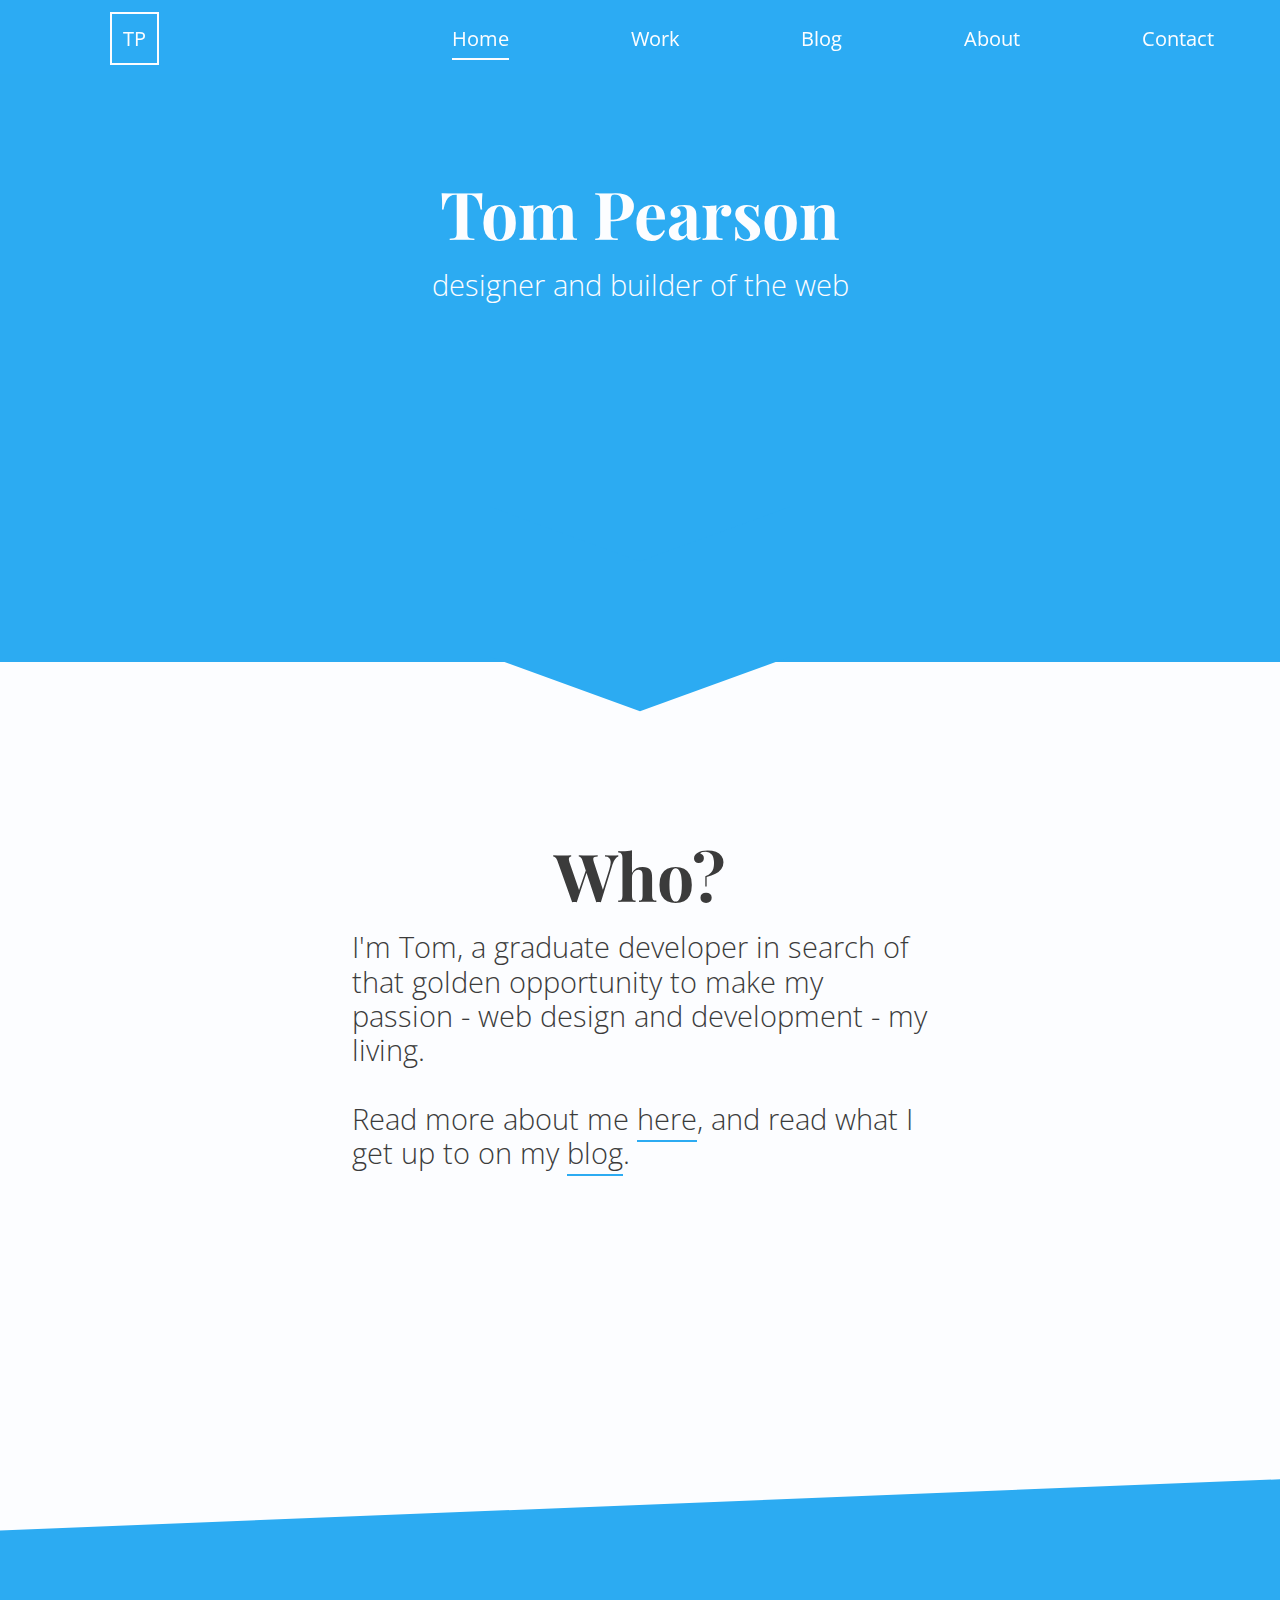
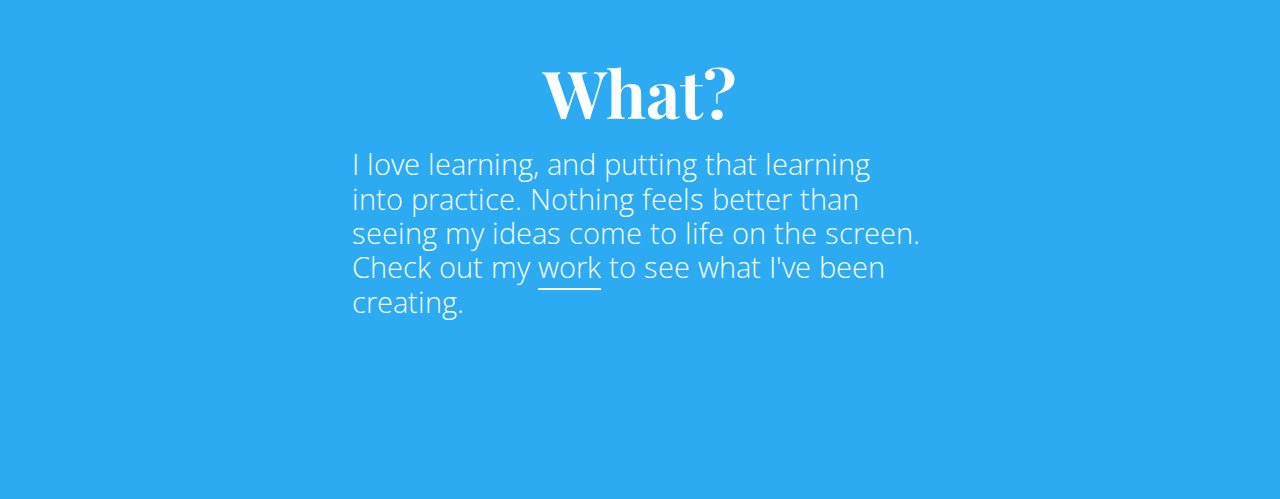
<file: index.html>
<!DOCTYPE html>
<html>

<head>
  <!-- Global site tag (gtag.js) - Google Analytics -->
  <script async src="https://www.googletagmanager.com/gtag/js?id=UA-119898732-1"></script>
  <script>
    window.dataLayer = window.dataLayer || [];

    function gtag() {
      dataLayer.push(arguments);
    }
    gtag('js', new Date());

    gtag('config', 'UA-119898732-1');
  </script>
  <meta name="viewport" content="width=device-width">
  <meta name="viewport" content="initial-scale=1.0">
  <meta charset="utf-8">
  <title>TP - Home</title>
  <link rel="stylesheet" href="css/styles.css">
  <link href="https://fonts.googleapis.com/css?family=Playfair+Display:400,700" rel="stylesheet">
  <link href="https://fonts.googleapis.com/css?family=Open+Sans:400,400i,700" rel="stylesheet">
</head>

<body>
  <header class="main-header">
    <div class="container grid">

      <nav class="main-nav" role="navigation">
        <a href="/index">
          <div class="logo">TP</div>
        </a>
        <ul>
          <li><a href="/index" class="current">Home</a></li>
          <li><a href="/work">Work</a></li>
          <li><a href="/blog">Blog</a></li>
          <li><a href="/about">About</a></li>
          <li><a href="/contact">Contact</a></li>
        </ul>
      </nav>
      <div class="nav-toggle">
        <div class="hamburger">
        </div>
      </div>
    </div>
  </header>


  <section class="one">
    <h1 class="page_title">Tom Pearson</h1>
    <h2 class="sub_title-inverse">designer and builder of the web</h2>
  </section>

  <section class="two">
    <h1 class="page_title">Who?</h1>
    <h2 class="sub_title">I'm Tom, a graduate developer in search of that golden opportunity to make my passion - web
      design and development - my living.
      <br><br>
      Read more about me <a class="text-link" href="about.html">here</a>, and read what I get up to on my
      <a class="text-link" href="blog.html">blog</a>.</h2>
  </section>

  <section class="three">
    <h1 class="page_title">What?</h1>
    <h2 class="sub_title-inverse">I love learning, and putting that learning into practice. Nothing feels better than
      seeing my ideas come to life on the screen. Check out my <a class="text-link-inverse" href="work.html">work</a>
      to see what I've been creating.</h2>
  </section>

  <!-- jQuery -->
  <script src="https://code.jquery.com/jquery-3.3.1.min.js"
    integrity="sha256-FgpCb/KJQlLNfOu91ta32o/NMZxltwRo8QtmkMRdAu8=" crossorigin="anonymous"></script>
  <script src="js/index.js"></script>
</body>


</html>
</file>
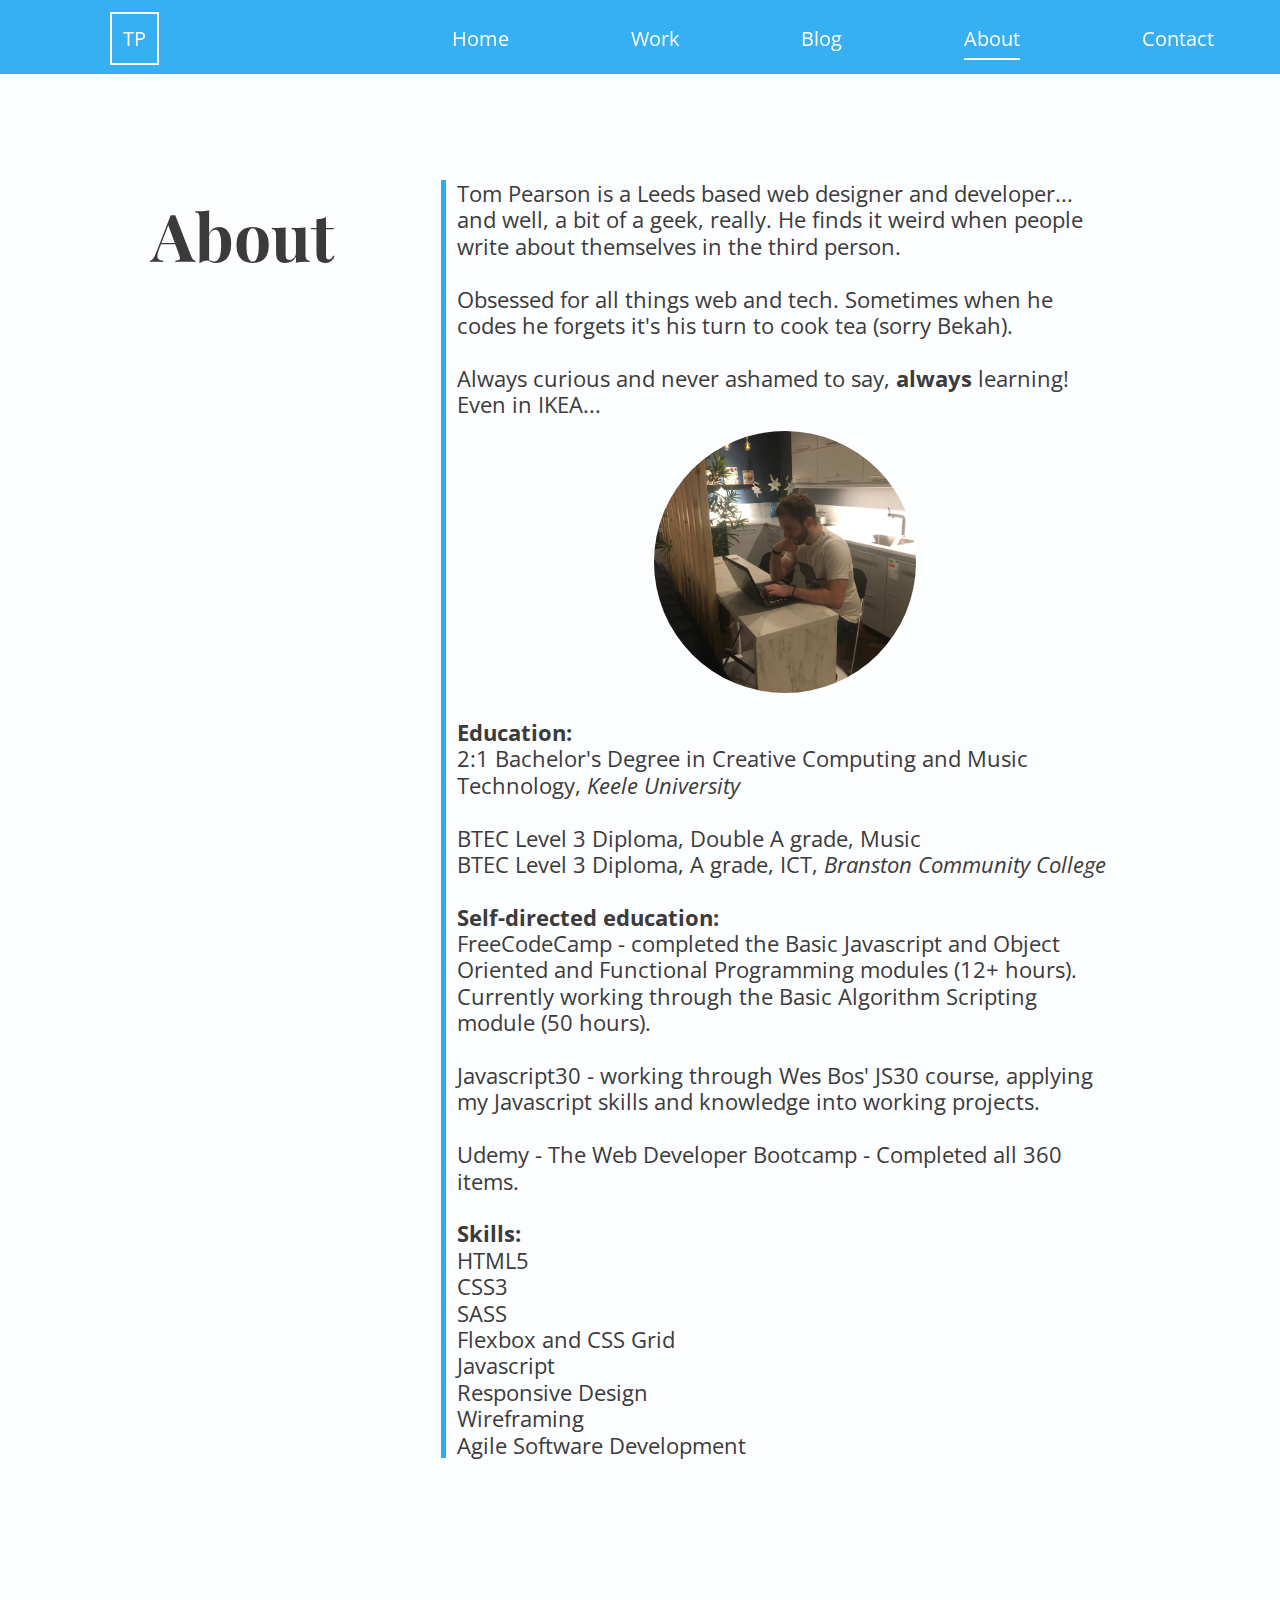
<file: about.html>
<!DOCTYPE html>
<html>

<head>
  <!-- Global site tag (gtag.js) - Google Analytics -->
  <script async src="https://www.googletagmanager.com/gtag/js?id=UA-119898732-1"></script>
  <script>
    window.dataLayer = window.dataLayer || [];

    function gtag() {
      dataLayer.push(arguments);
    }
    gtag('js', new Date());

    gtag('config', 'UA-119898732-1');
  </script>
  <meta name="viewport" content="width=device-width">
  <meta name="viewport" content="initial-scale=1.0">
  <meta charset="utf-8">
  <title>TP - About</title>
  <link rel="stylesheet" href="css/styles.css">
  <link href="https://fonts.googleapis.com/css?family=Playfair+Display:400,700" rel="stylesheet">
  <link href="https://fonts.googleapis.com/css?family=Open+Sans:400,400i,700" rel="stylesheet">
</head>

<body>

  <header class="main-header">
    <div class="container grid">
      <nav class="main-nav" role="navigation">
        <a href="/index">
          <div class="logo">TP</div>
        </a>
        <ul>
          <li><a href="/index">Home</a></li>
          <li><a href="/work">Work</a></li>
          <li><a href="/blog">Blog</a></li>
          <li><a href="/about" class="current">About</a></li>
          <li><a href="/contact">Contact</a></li>
        </ul>
      </nav>
      <div class="nav-toggle">
        <div class="hamburger">
        </div>
      </div>
    </div>
  </header>

  <section class="split">
    <h1 class="split__title">About</h1>
    <div class="split__about">
      <p class="split__about--info">
        Tom Pearson is a Leeds based web designer and developer... and well, a bit of a geek, really. He finds it weird
        when people write about themselves in the third person.</p>
      <br>
      <p class="split__about--info">
        Obsessed for all things web and tech. Sometimes when he codes he forgets it's his turn to cook tea (sorry
        Bekah).
      </p>
      <br>
      <p class="split__about--info">
        Always curious and never ashamed to say, <strong>always</strong> learning! Even in IKEA...
      </p>
      <img class="round" src="img/tom-computer-1.jpg">


      <br>

      <strong>Education:</strong>
      <br>
      2:1 Bachelor's Degree in Creative Computing and Music Technology, <i>Keele University</i>
      <br><br>
      BTEC Level 3 Diploma, Double A grade, Music<br>
      BTEC Level 3 Diploma, A grade, ICT, <i>Branston Community College</i>
      <br><br>
      <strong>Self-directed education:</strong>
      <br>
      FreeCodeCamp - completed the Basic Javascript and Object Oriented and Functional Programming modules (12+ hours).
      Currently working through the Basic Algorithm Scripting module (50 hours).
      <br><br>
      Javascript30 - working through Wes Bos' JS30 course, applying my Javascript skills and knowledge into working
      projects.
      <br><br>
      Udemy - The Web Developer Bootcamp - Completed all 360 items.
      <br><br>


      <strong>Skills:</strong>
      <ul class="ul-unstyled">
        <li>HTML5</li>
        <li>CSS3</li>
        <li>SASS</li>
        <li>Flexbox and CSS Grid</li>
        <li>Javascript</li>
        <li>Responsive Design</li>
        <li>Wireframing</li>
        <li>Agile Software Development</li>
      </ul>
    </div>
  </section>

  <!-- jQuery -->
  <script src="https://code.jquery.com/jquery-3.3.1.min.js"
    integrity="sha256-FgpCb/KJQlLNfOu91ta32o/NMZxltwRo8QtmkMRdAu8=" crossorigin="anonymous"></script>
  <script src="js/index.js"></script>
</body>

</html>
</file>
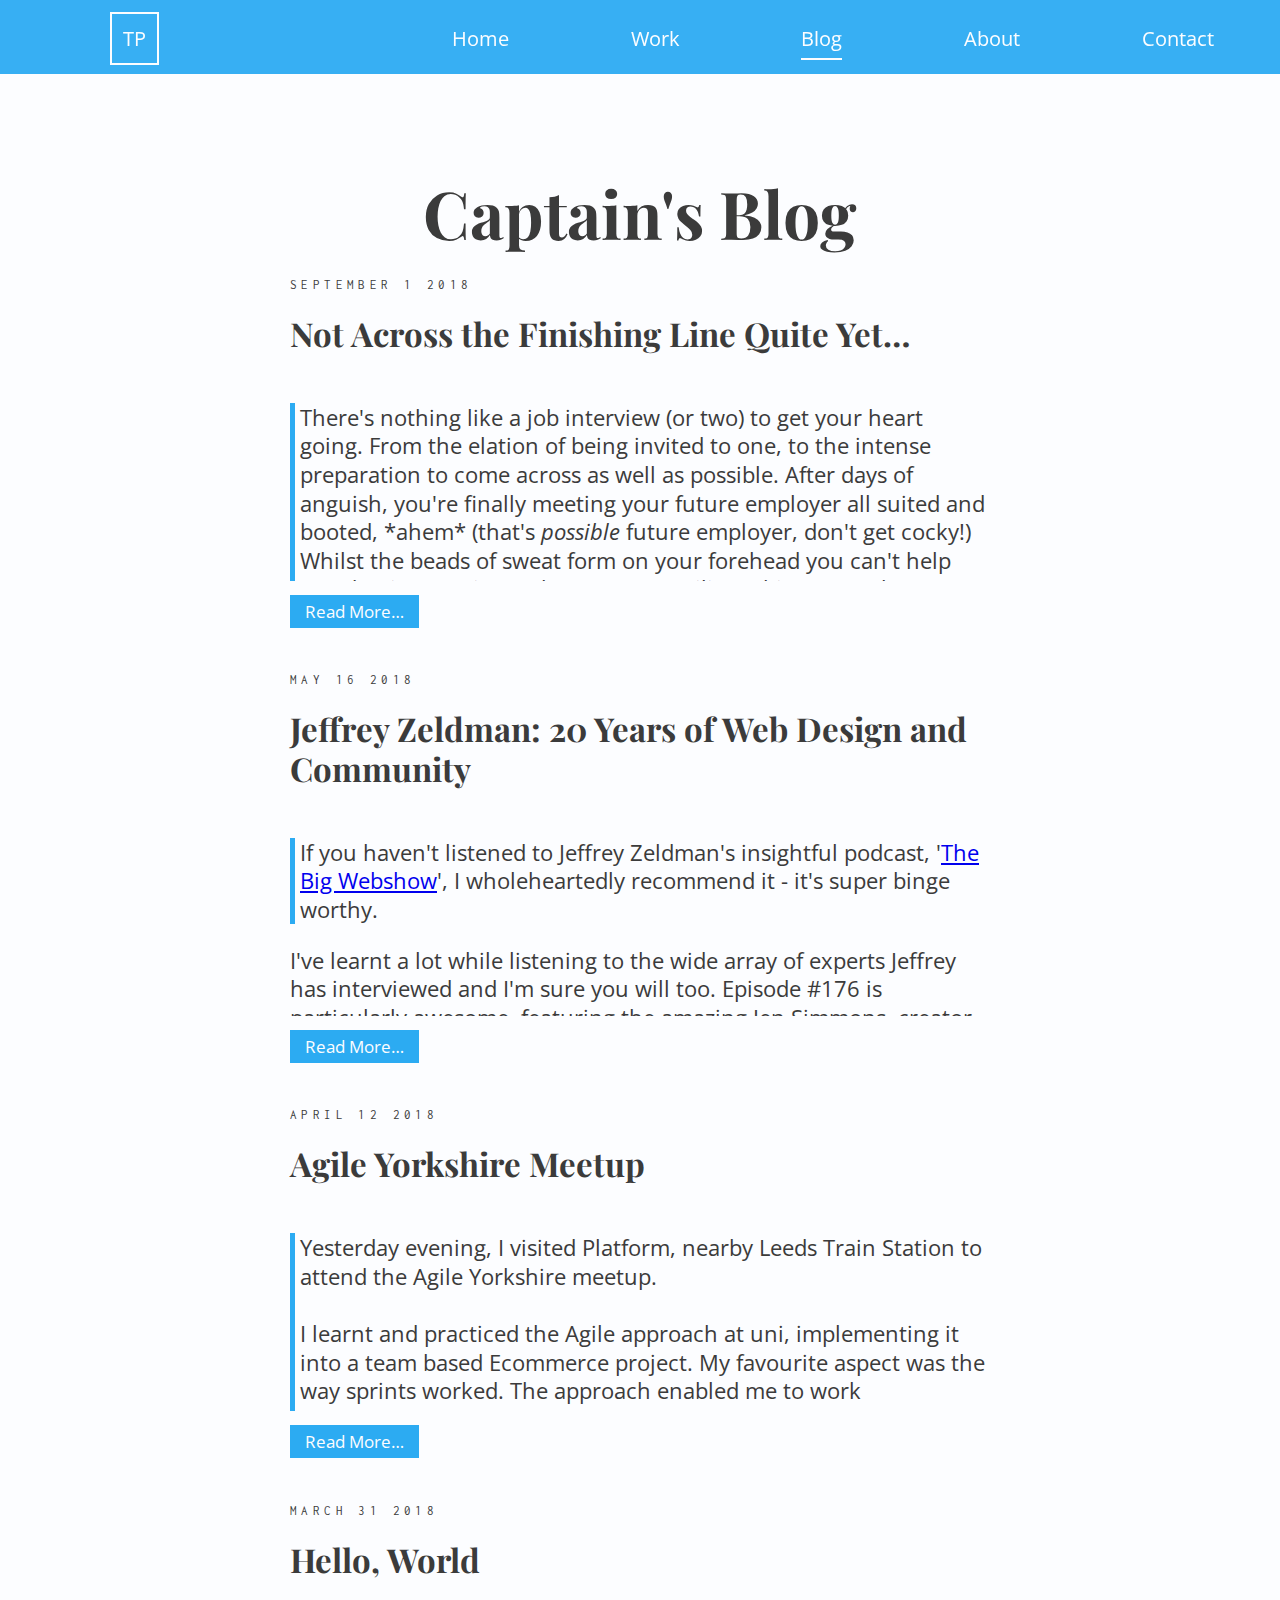
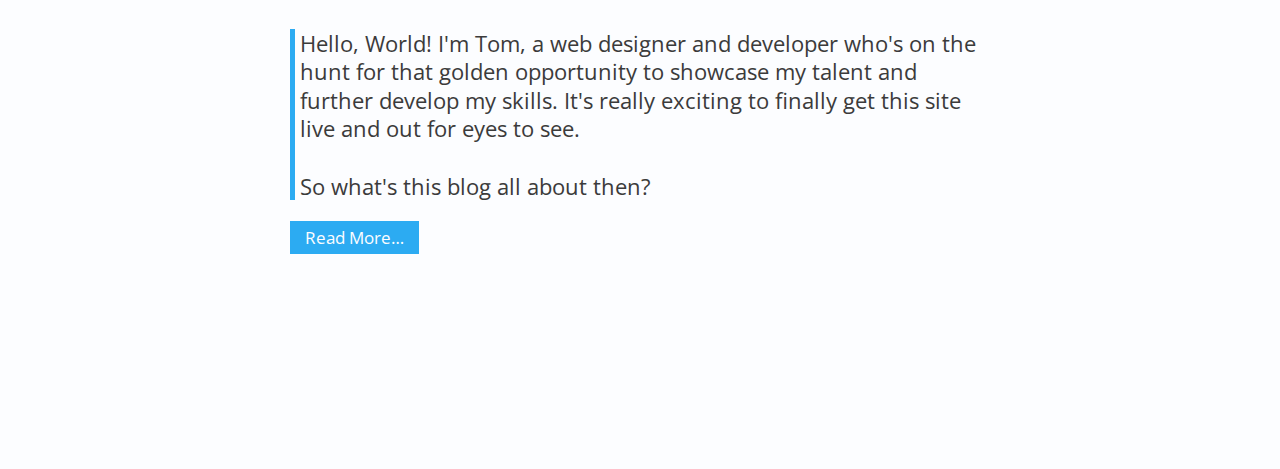
<file: blog.html>
<!DOCTYPE html>
<html>

<head>
  <!-- Global site tag (gtag.js) - Google Analytics -->
  <script async src="https://www.googletagmanager.com/gtag/js?id=UA-119898732-1"></script>
  <script>
    window.dataLayer = window.dataLayer || [];

    function gtag() {
      dataLayer.push(arguments);
    }
    gtag('js', new Date());

    gtag('config', 'UA-119898732-1');
  </script>
  <meta name="viewport" content="width=device-width">
  <meta name="viewport" content="initial-scale=1.0">
  <meta charset="utf-8">
  <title>TP - Blog</title>
  <link rel="stylesheet" href="css/styles.css">
  <link href="https://fonts.googleapis.com/css?family=Inconsolata" rel="stylesheet">
  <link href="https://fonts.googleapis.com/css?family=Playfair+Display:400,700" rel="stylesheet">
  <link href="https://fonts.googleapis.com/css?family=Open+Sans:400,400i,700" rel="stylesheet">
</head>

<body>
  <header class="main-header">
    <div class="container grid">
      <nav class="main-nav" role="navigation">
        <a href="/index">
          <div class="logo">TP</div>
        </a>
        <ul>
          <li><a href="/index">Home</a></li>
          <li><a href="/work">Work</a></li>
          <li><a href="/blog" class="current">Blog</a></li>
          <li><a href="/about">About</a></li>
          <li><a href="/contact">Contact</a></li>
        </ul>
      </nav>
      <div class="nav-toggle">
        <div class="hamburger">
        </div>
      </div>
    </div>
  </header>

  <section class="blog">
    <h1 class="page_title"> Captain's Blog </h1>
    <article class="post">
      <div class="date">September 1 2018</div>
      <h2>Not Across the Finishing Line Quite Yet…</h2>
      <div class="content read-more">
        <p class="quote">
          There's nothing like a job interview (or two) to get your heart going. From the elation of being invited to
          one, to the intense preparation to come across as well as possible. After days of anguish, you're finally
          meeting your future employer all suited and booted, *ahem* (that's <em>possible</em> future employer, don't
          get cocky!) Whilst the beads of sweat form on your forehead you can't help wonder, is your tie wonky? Are you
          smiling a bit too much? You don't wanna freak anyone out. Wait... Are you smiling enough?
        </p>
        <p class="post-content">
          They're throwing questions at you, but you're knocking them out of the park, and you have plenty of your own
          to ask. You're keen and interested, attentive and have work to back your answers up. You're absolutely ready
          to own this job and kick some butt… After days of waiting you finally hear back. You were very good and they
          were really impressed. You almost got the job, but there was another candidate who had more experience.
          <br><br>
          Thankfully, I was given positive feedback with mention of a few areas to improve upon - most of which revolve
          around experience. I'd learnt alot from the two interviews, become better at prepping for them and received
          great, actionable feedback so I can become that super experienced, number one candidate. Here's on to the
          next interview!
        </p>
        <hr>
      </div>

      <button class="read-more__button">Read More…</button>

    </article>


    <article class="post">
      <div class="date">May 16 2018</div>
      <h2>Jeffrey Zeldman: 20 Years of Web Design and Community</h2>
      <div class="content read-more">
        <p class="quote">
          If you haven't listened to Jeffrey Zeldman's insightful podcast,
          '<a href="http://5by5.tv/bigwebshow">The Big Webshow</a>', I wholeheartedly recommend it - it's super binge
          worthy.
        </p>

        <p class="post-content">
          I've learnt a lot while listening to the wide array of experts Jeffrey has interviewed and I'm sure you will
          too. Episode #176 is particularly awesome, featuring the amazing Jen Simmons, creator of
          '<a href="https://www.youtube.com/layoutland">Layout Land</a>' and member of the CSS Working Group.
          <br><br>
          You can hear the passion she has for the web in her explaination of the new, exciting tools we now have. The
          web can look amazing, without exploiting those hacky workarounds it was originally built on.
          <br><br>
          Anyway, back to Jeffrey. He's a huge proponent for web standards and was one of the first to bring the idea
          to the forefront of developers' minds. In doing so, he transformed how we create for the web, and did so
          pretty much overnight. The battle of the browsers ceased and allowed our web to become what it is today.
          <br><br>
          This documentary looks at Jeffrey's work in shaping the web. If you're interested in learning about web
          standards and how they were formed, it's worth a watch. I really liked what he said about sharing, it's what
          the web is all about, so I thought I'd share it here.
        </p>
        <div style="padding:56.25% 0 0 0;position:relative;"><iframe src="https://player.vimeo.com/video/219302853"
            style="position:absolute;top:0;left:0;width:100%;height:100%;" frameborder="0" webkitallowfullscreen
            mozallowfullscreen allowfullscreen></iframe></div>
        <script src="https://player.vimeo.com/api/player.js"></script>
        <hr>
      </div>
      <button class="read-more__button">Read More…</button>
    </article>




    <article class="post">
      <div class="date">April 12 2018</div>
      <h2> Agile Yorkshire Meetup</h2>
      <div class="content read-more">
        <p class="quote">
          Yesterday evening, I visited Platform, nearby Leeds Train Station to attend the Agile Yorkshire meetup.
          <br><br>
          I learnt and practiced the Agile approach at uni, implementing it into a team based Ecommerce project. My
          favourite aspect was the way sprints worked. The approach enabled me to work dynamically, responding to
          developments in my knowledge.
        </p>
        <p class="post-content">
          The first talk, 'How Our PO Learned to Stop Worrying and Love MVP' was presented by Joe Williams, a developer
          at Sky who worked on the Sky Sports Live Player App.
          <br><br>
          Joe's team was tasked with delivering a new version of the Live Player app, to meet the deadline of the start
          of the Premier League, just a few weeks away at the time.
          <br><br>
          The team's PO (Product Owner), having seen similar apps to Sky's, wanted all the bells and whistles
          imaginable. The team however, knew they wouldn't be able to deliver such a thing, being only a few short
          weeks away from the Premier League… This made the PO stressed… Which, in turn, the team mirrored.
          <br><br>
          The solution? Minimal Viable Product (MVP). This goes hand in hand with the Agile process - it's all about
          iteration. The first release didn't have to be perfect, so long as it delivered enough and hit the primary
          functions. It's a given that the product will be worked on, so why not release it, then gain user feedback
          which can then steer further iterations? 
          <br><br>
          Joe and his team pushed for this approach and thankfully the PO was satisfied. Something workable would be
          delivered, not some half baked, bug-ridden app that risked the reputation of the company.
          <br><br>
          The approach worked and the app was a success, increasing viewership of the matches greatly. Joe and his team
          improved the app with every sprint. Match updates were instantaneous on the next release when they were
          originally a few minutes behind.
          <br><br>
          All-in-all, MVP looks to be a worthy approach, especially when deadlines are tight and deliverables need to
          function.
        </p>
        <hr>
      </div>
      <button class="read-more__button">Read More…</button>
    </article>


    <article class="post">
      <div class="date">March 31 2018</div>
      <h2> Hello, World</h2>
      <div class="content read-more">
        <p class="quote">
          Hello, World! I'm Tom, a web designer and developer who's on the hunt for that golden opportunity to showcase
          my talent and further develop my skills. It's really exciting to finally get this site live and out for eyes
          to see.
          <br><br>
          So what's this blog all about then?
        </p>
        </p>
        <p class="post-content">
          I'll be using it to share my web development journey with the aim to help others. I imagine the ‘Others’ to
          be, like me, curious, confused and endlessly excited to create for the web. Hopefully I can share a few cool
          tricks along the way!
        </p>
        <figure>
          <img class="post-image" src="img/desk.jpg" alt="image of my desk with computer">
          <figcaption>
            My desk, where I'll be working from for the majority of my web dev journey.
          </figcaption>
        </figure>
        <hr>
      </div>
      <button class="read-more__button">Read More…</button>
    </article>
  </section>


  <!-- jQuery -->
  <script src="https://code.jquery.com/jquery-3.3.1.min.js"
    ntegrity="sha256-FgpCb/KJQlLNfOu91ta32o/NMZxltwRo8QtmkMRdAu8=" crossorigin="anonymous"></script>
  <script src="js/index.js"></script>
</body>

</html>
</file>
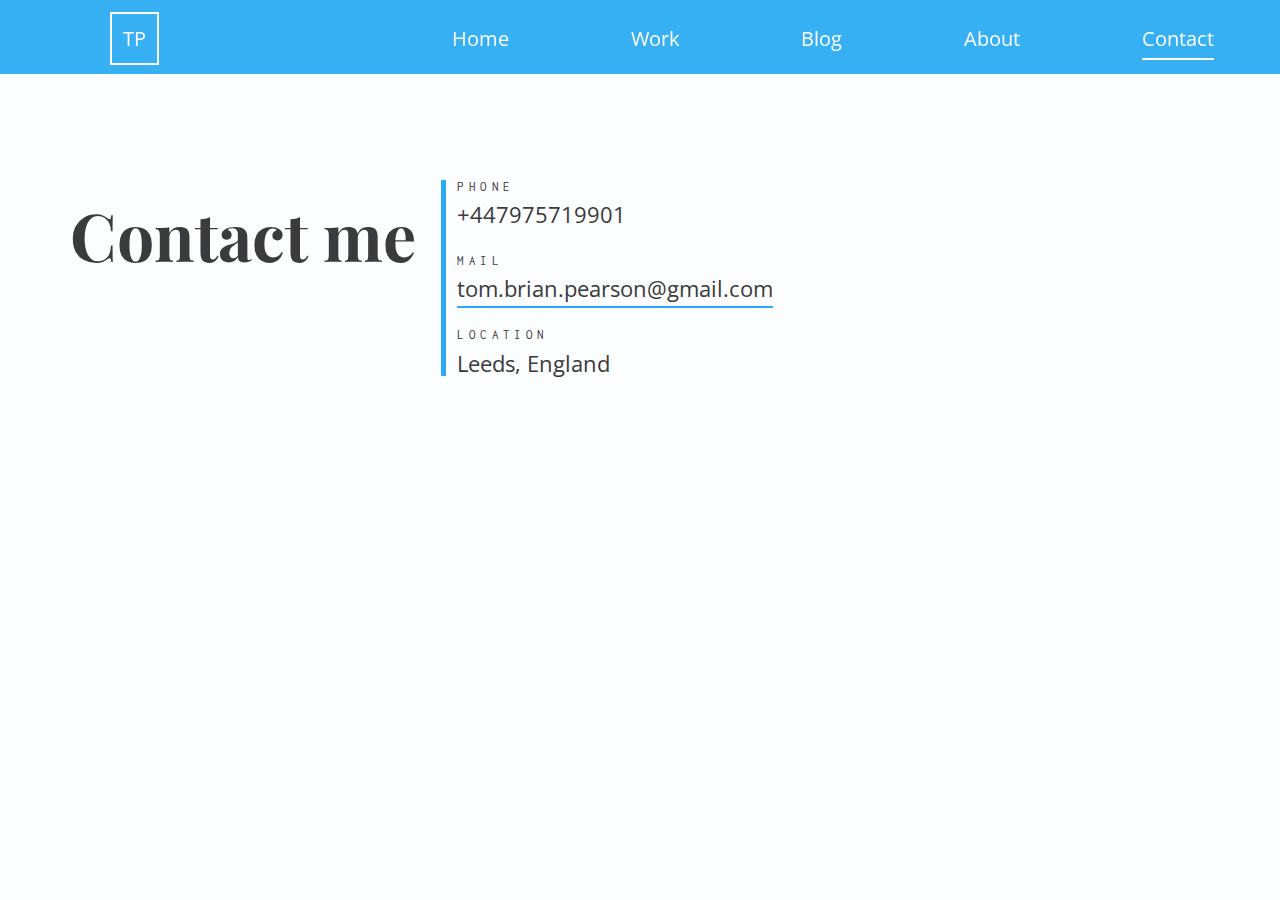
<file: contact.html>
<!DOCTYPE html>
<html>

<head>
  <!-- Global site tag (gtag.js) - Google Analytics -->
  <script async src="https://www.googletagmanager.com/gtag/js?id=UA-119898732-1"></script>
  <script>
    window.dataLayer = window.dataLayer || [];

    function gtag() {
      dataLayer.push(arguments);
    }
    gtag('js', new Date());

    gtag('config', 'UA-119898732-1');
  </script>
  <meta name="viewport" content="width=device-width">
  <meta name="viewport" content="initial-scale=1.0">
  <meta charset="utf-8">
  <title>TP - Contact Me</title>
  <link rel="stylesheet" href="css/styles.css">
  <link href="https://fonts.googleapis.com/css?family=Inconsolata" rel="stylesheet">
  <link href="https://fonts.googleapis.com/css?family=Playfair+Display:400,700" rel="stylesheet">
  <link href="https://fonts.googleapis.com/css?family=Open+Sans:400,400i,700" rel="stylesheet">
</head>

<body>

  <header class="main-header">
    <div class="container grid">
      <nav class="main-nav" role="navigation">
        <a href="/index">
          <div class="logo">TP</div>
        </a>
        <ul>
          <li><a href="/index">Home</a></li>
          <li><a href="/work">Work</a></li>
          <li><a href="/blog">Blog</a></li>
          <li><a href="/about">About</a></li>
          <li><a href="/contact" class="current">Contact</a></li>
        </ul>
      </nav>
      <div class="nav-toggle">
        <div class="hamburger">
        </div>
      </div>
    </div>
  </header>

  <section class="split">
    <h1 class="split__title">Contact me</h1>

    <div class="split__about">
      <div class="info-title">Phone</div>
      <p class="split__about--info">
        +447975719901
      </p>

      <br>

      <div class="info-title">mail</div>
      <p class="split__about--info">
        <a class="text-link" href="mailto:tom.brian.pearson@gmail.com">tom.brian.pearson@gmail.com</a>
      </p>

      <br>

      <div class="info-title">Location</div>
      <p class="split__about--info">
        Leeds, England
      </p>

    </div>
  </section>

  <!-- jQuery -->
  <script src="https://code.jquery.com/jquery-3.3.1.min.js"
    integrity="sha256-FgpCb/KJQlLNfOu91ta32o/NMZxltwRo8QtmkMRdAu8=" crossorigin="anonymous"></script>
  <script src="js/index.js"></script>
</body>

</script>

</html>
</file>
<file: css/styles.css>
:root {
  font-size: 18px; }

@media only screen and (min-width: 600px) {
  :root {
    font-size: 22px; } }

* {
  -webkit-box-sizing: border-box;
  box-sizing: border-box; }

body {
  font-family: 'Open Sans', sans-serif;
  padding: 0;
  margin: 0;
  background: #fcfdff; }
  body em {
    font-style: italic; }

.header-container {
  background-color: #2CABF2;
  display: -webkit-box;
  display: -ms-flexbox;
  display: flex;
  -webkit-box-orient: vertical;
  -webkit-box-direction: normal;
  -ms-flex-direction: column;
  flex-direction: column; }

.grid {
  display: -webkit-box;
  display: -ms-flexbox;
  display: flex;
  -ms-flex-wrap: wrap;
  flex-wrap: wrap; }

.container {
  padding: 0 2em 0 0;
  background-color: #2CABF2; }

.main-header {
  position: absolute;
  top: 0;
  left: 0;
  right: 0;
  padding-top: 0.5em; }

.logo {
  display: none; }
  @media (min-width: 725px) {
    .logo {
      display: block;
      border: 2px solid #fcfdff;
      color: #fcfdff;
      position: absolute;
      padding: 0.5rem;
      margin: 0;
      bottom: 0.4rem;
      left: 5rem; } }

.main-nav {
  z-index: 100;
  background-color: rgba(44, 171, 242, 0.95);
  position: fixed;
  top: 0;
  right: 0;
  left: 100%;
  overflow: hidden;
  -webkit-transition: all ease-in-out 250ms;
  -o-transition: all ease-in-out 250ms;
  transition: all ease-in-out 250ms; }
  @media (min-width: 725px) {
    .main-nav {
      left: 0;
      position: fixed;
      padding: 1em 3em 1em 15em;
      -webkit-box-flex: 1;
      -ms-flex: auto;
      flex: auto;
      text-align: right; } }
  .main-nav ul {
    margin: 0;
    padding: 0;
    list-style: none;
    display: -webkit-box;
    display: -ms-flexbox;
    display: flex;
    -webkit-box-orient: vertical;
    -webkit-box-direction: normal;
    -ms-flex-direction: column;
    flex-direction: column;
    -ms-flex-pack: distribute;
    justify-content: space-around;
    text-align: center;
    height: 100vh; }
    @media (min-width: 725px) {
      .main-nav ul {
        -webkit-box-orient: horizontal;
        -webkit-box-direction: normal;
        -ms-flex-direction: row;
        flex-direction: row;
        height: auto; } }
  .main-nav li {
    -webkit-box-flex: 1;
    -ms-flex: 1 1 auto;
    flex: 1 1 auto;
    display: -webkit-box;
    display: -ms-flexbox;
    display: flex; }
    @media (min-width: 725px) {
      .main-nav li {
        display: inline-block;
        border: none;
        text-align: right; } }
  .main-nav a {
    font-size: 1.5rem;
    color: #fcfdff;
    text-decoration: none;
    -ms-flex-preferred-size: 100%;
    flex-basis: 100%;
    display: -webkit-box;
    display: -ms-flexbox;
    display: flex;
    -webkit-box-align: center;
    -ms-flex-align: center;
    align-items: center;
    -webkit-box-pack: center;
    -ms-flex-pack: center;
    justify-content: center; }
    @media (min-width: 725px) {
      .main-nav a {
        font-size: 0.9rem;
        display: inline;
        -webkit-box-pack: end;
        -ms-flex-pack: end;
        justify-content: flex-end;
        -ms-flex-preferred-size: auto;
        flex-basis: auto; }
        .main-nav a.current {
          padding-bottom: 0.25rem;
          border-bottom: 2px solid #fcfdff; } }
    .main-nav a:hover {
      background: rgba(0, 0, 0, 0.1); }
      @media (min-width: 725px) {
        .main-nav a:hover {
          background: none;
          color: rgab(0, 0, 0, 0.15); } }
  .main-nav.is-open {
    left: 0; }

.nav-toggle {
  position: fixed;
  z-index: 100;
  display: block;
  background-color: rgba(44, 171, 242, 0.95);
  padding: 1em;
  right: 1em;
  top: 1em;
  cursor: pointer; }
  @media (min-width: 725px) {
    .nav-toggle {
      display: none; } }

.hamburger,
.hamburger::after,
.hamburger::before {
  content: '';
  display: block;
  width: 2em;
  height: 3px;
  background: #fcfdff;
  -webkit-transition: all ease-in-out 250ms;
  -o-transition: all ease-in-out 250ms;
  transition: all ease-in-out 250ms; }

.hamburger::before {
  -webkit-transform: translateY(-6px);
  -ms-transform: translateY(-6px);
  transform: translateY(-6px); }

.hamburger::after {
  -webkit-transform: translateY(3px);
  -ms-transform: translateY(3px);
  transform: translateY(3px); }

.hamburger.is-open {
  -webkit-transform: rotate(45deg);
  -ms-transform: rotate(45deg);
  transform: rotate(45deg); }
  .hamburger.is-open::after {
    -webkit-transform: rotate(-90deg) translateX(3px);
    -ms-transform: rotate(-90deg) translateX(3px);
    transform: rotate(-90deg) translateX(3px); }
  .hamburger.is-open::before {
    opacity: 0; }

.ul-unstyled {
  list-style: none;
  margin: 0;
  padding: 0; }

a.text-link {
  color: #3B3B3B;
  text-decoration: none;
  padding-bottom: 0.1rem;
  border-bottom: 2px solid #2CABF2; }

a.text-link-inverse {
  color: #fcfdff;
  text-decoration: none;
  padding-bottom: 0.1rem;
  border-bottom: 2px solid #fcfdff; }

.container {
  display: grid;
  grid-template-columns: 1fr; }

section {
  padding: 20vh 0 40vh; }

section:last-of-type {
  padding: 20vh 0 20vh; }

.one {
  background: #2CABF2;
  position: relative;
  color: #fcfdff;
  display: grid;
  grid-template-columns: 1fr 1fr 1fr 1fr;
  grid-auto-rows: auto;
  grid-template-areas: "nav nav nav nav" "header header header header" "sub sub sub sub"; }

.one::after,
.one::before {
  position: absolute;
  content: "";
  width: 150px;
  height: 150px;
  background: red;
  bottom: -1em; }

.one::before {
  background: #2CABF2;
  right: 50%;
  -webkit-transform: skew(0, 20deg);
  -ms-transform: skew(0, 20deg);
  transform: skew(0, 20deg);
  z-index: 90; }

.one::after {
  background: #2CABF2;
  left: 50%;
  -webkit-transform: skew(0, -20deg);
  -ms-transform: skew(0, -20deg);
  transform: skew(0, -20deg);
  z-index: 90; }

.two {
  color: #3B3B3B;
  background: #fcfdff;
  position: relative;
  position: relative;
  z-index: 10;
  margin-bottom: -4vw;
  -webkit-clip-path: polygon(0 0, 100% 0, 100% calc(100% - 4vw), 0 100%);
  clip-path: polygon(0 0, 100% 0, 100% calc(100% - 4vw), 0 100%);
  display: grid;
  grid-template-columns: 1fr 1fr 1fr 1fr;
  grid-auto-rows: auto;
  grid-template-areas: "header header header header" "sub sub sub sub"; }

.three {
  padding: 8vh 0 10vh;
  color: #fcfdff;
  background: #2CABF2;
  position: relative;
  display: grid;
  grid-template-columns: 1fr 1fr 1fr 1fr;
  grid-auto-rows: auto;
  grid-template-areas: "header header header header" "sub sub sub sub"; }

.split {
  height: auto;
  color: #3B3B3B;
  display: grid;
  grid-template-areas: "title" "about";
  grid-auto-rows: auto;
  grid-gap: 1rem; }

@media (min-width: 500px) {
  .split {
    grid-template-columns: 1fr 2fr;
    grid-template-areas: "title about"; } }

.split__title {
  grid-area: title;
  font-family: Playfair Display;
  font-size: 3rem;
  line-height: 1;
  justify-self: center; }

@media (min-width: 700px) {
  .split__title {
    margin: 1rem 0 0 3rem; } }

.split__about {
  grid-area: about;
  border-left: 5px solid #2CABF2;
  font-family: 'Open Sans';
  color: #3B3B3B;
  font-size: 1rem;
  font-weight: 400;
  line-height: 1.20;
  padding: 0 0 0 0.5rem;
  margin: 0 5%;
  -ms-flex-item-align: start;
  align-self: start; }

@media (min-width: 500px) {
  .split__about {
    margin: 0 20% 0 0; } }

.split__about--info {
  color: #3B3B3B;
  margin: 0; }

.grid-imgs {
  margin: 2rem 1rem;
  display: grid;
  grid-template-columns: repeat(auto-fit, minmax(500px, 1fr)); }

@media all and (max-width: 1024px) {
  .grid-imgs {
    grid-template-columns: repeat(auto-fit, minmax(400px, 1fr)); } }

@media all and (max-width: 800px) {
  .grid-imgs {
    margin: 2rem .5rem;
    grid-template-columns: repeat(auto-fit, minmax(300px, 1fr)); } }

.grid-image {
  position: relative;
  padding: .5rem;
  display: block;
  width: 100%;
  -webkit-transition: -webkit-transform 300ms;
  transition: -webkit-transform 300ms;
  -o-transition: transform 300ms;
  transition: transform 300ms;
  transition: transform 300ms, -webkit-transform 300ms; }

.grid-image:hover {
  -webkit-transform: scale(1.1);
  -ms-transform: scale(1.1);
  transform: scale(1.1); }

.grid-item {
  -webkit-box-shadow: 0 5px 15px rgba(0, 0, 0, 0.25);
  box-shadow: 0 5px 15px rgba(0, 0, 0, 0.25);
  padding: 1rem;
  margin: 1rem .25rem 1rem .25rem;
  background-color: #fcfdff; }

.grid-item h2 {
  font-family: 'Open Sans';
  color: #3B3B3B;
  font-size: 1.3rem;
  font-weight: 300;
  line-height: 1.2; }

.quote {
  border-left: 5px solid #2CABF2;
  padding-left: 5px;
  color: #3B3B3B;
  line-height: 1.30; }

.post-content {
  color: #3B3B3B;
  line-height: 1.30; }

.content {
  overflow: auto;
  color: RED; }

.read-more {
  height: 200px;
  overflow: hidden; }

.read-more__button.hidden {
  display: none; }

.read-more__button {
  margin-top: 2%;
  font-family: 'Open Sans';
  background-color: #2CABF2;
  border: none;
  color: #fcfdff;
  padding: 5px 15px;
  text-align: center;
  text-decoration: none;
  display: inline-block;
  font-size: 0.75rem; }

.read-more__button:hover {
  background-color: #1d89c4;
  cursor: pointer; }

.read-more__button:focus {
  outline: none; }

.date {
  font-family: Inconsolata;
  font-size: 0.6rem;
  color: #3B3B3B;
  text-transform: uppercase;
  letter-spacing: 0.2rem; }

.post {
  float: left;
  margin: 0 auto 10px;
  padding: 10px 0;
  max-width: 700px;
  width: 90%;
  margin-bottom: 2%;
  line-height: 1.20; }

.post-image {
  margin: 0 0.7rem 1.5rem 0;
  width: 70%; }

figure {
  position: relative;
  font-size: 0.5rem;
  margin: 0;
  padding: 0; }

figcaption {
  position: absolute;
  bottom: 0;
  left: 0;
  right: 0;
  width: 50%; }

.round {
  margin-top: 2%;
  display: block;
  margin-left: auto;
  margin-right: auto;
  width: 50%;
  height: 20%;
  border-radius: 50%; }
  @media (min-width: 500px) {
    .round {
      width: 40%; } }
  .round:hover {
    content: url("/img/tom-computer-2.jpg"); }

h1.page_title {
  grid-area: header;
  -ms-flex-item-align: center;
  align-self: center;
  justify-self: center;
  font-family: Playfair Display;
  font-size: 3rem;
  padding: 0 5%;
  line-height: 1;
  margin: 0 0 1rem; }

.info-title {
  font-family: Inconsolata;
  font-size: 0.6rem;
  color: #3B3B3B;
  text-transform: uppercase;
  letter-spacing: 0.2rem;
  margin-bottom: 0.25rem; }

section.blog {
  display: grid;
  grid-template-columns: 1fr;
  grid-template-rows: auto;
  grid-template-areas: "header"; }

section.work {
  display: grid;
  grid-template-columns: 1fr;
  grid-template-rows: auto;
  grid-template-areas: "header";
  padding: 20vh 0 0 0;
  background-color: #2CABF2; }

.work h1 {
  color: #fcfdff; }

.blog h1 {
  color: #3B3B3B; }

h2 {
  margin-top: 20px;
  font-family: Playfair Display;
  color: #3B3B3B;
  font-size: 1.5rem;
  font-weight: 700; }
  h2.work-title {
    font-weight: 400; }

h2.sub_title-inverse {
  grid-area: sub;
  -ms-flex-item-align: center;
  align-self: center;
  justify-self: center;
  font-family: 'Open Sans';
  color: #fcfdff;
  font-size: 1.3rem;
  font-weight: 300;
  line-height: 1;
  padding: 0 1rem; }

h2.sub_title {
  grid-area: sub;
  -ms-flex-item-align: center;
  align-self: center;
  justify-self: center;
  font-family: Open Sans;
  color: #3B3B3B;
  font-size: 1.3rem;
  font-weight: 300;
  line-height: 1.2;
  padding: 0 1rem; }
  @media (min-width: 700px) {
    h2.sub_title {
      margin: 0 5rem; } }
  @media (min-width: 1250px) {
    h2.sub_title {
      margin: 0 15rem; } }

h2.sub_title-inverse {
  grid-area: sub;
  -ms-flex-item-align: center;
  align-self: center;
  justify-self: center;
  font-family: Open Sans;
  color: #fcfdff;
  font-size: 1.3rem;
  font-weight: 300;
  line-height: 1.2;
  padding: 0 1rem; }
  @media (min-width: 700px) {
    h2.sub_title-inverse {
      margin: 0 5rem; } }
  @media (min-width: 1250px) {
    h2.sub_title-inverse {
      margin: 0 15rem; } }

h3 {
  font-size: 1rem;
  line-height: 1.20;
  color: #3B3B3B; }

p {
  font-size: 1rem;
  line-height: 1.20;
  color: #fcfdff; }

.post {
  font-size: 1rem;
  line-height: 1.20; }

hr {
  margin-top: 5%;
  height: 5px;
  background-color: #2CABF2;
  border: 0;
  width: 80%; }
</file>
